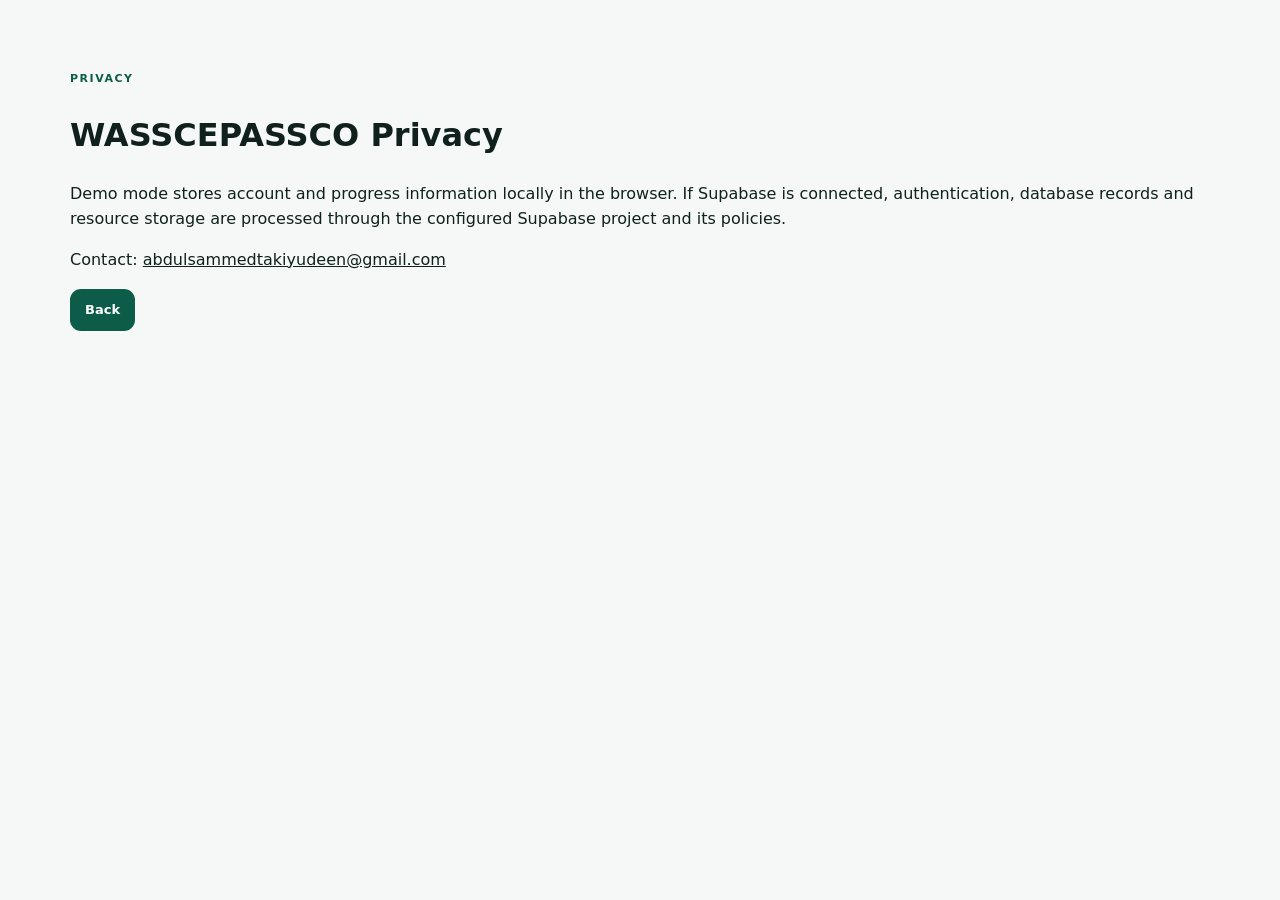
<file: privacy.html>
<!doctype html><meta charset="utf-8"><meta name="viewport" content="width=device-width,initial-scale=1"><title>Privacy — WASSCEPASSCO</title><link rel="stylesheet" href="style.css"><main class="section"><span class="eyebrow">Privacy</span><h1>WASSCEPASSCO Privacy</h1><p>Demo mode stores account and progress information locally in the browser. If Supabase is connected, authentication, database records and resource storage are processed through the configured Supabase project and its policies.</p><p>Contact: <a href="mailto:abdulsammedtakiyudeen@gmail.com">abdulsammedtakiyudeen@gmail.com</a></p><a class="btn btn-primary" href="./">Back</a></main>
</file>
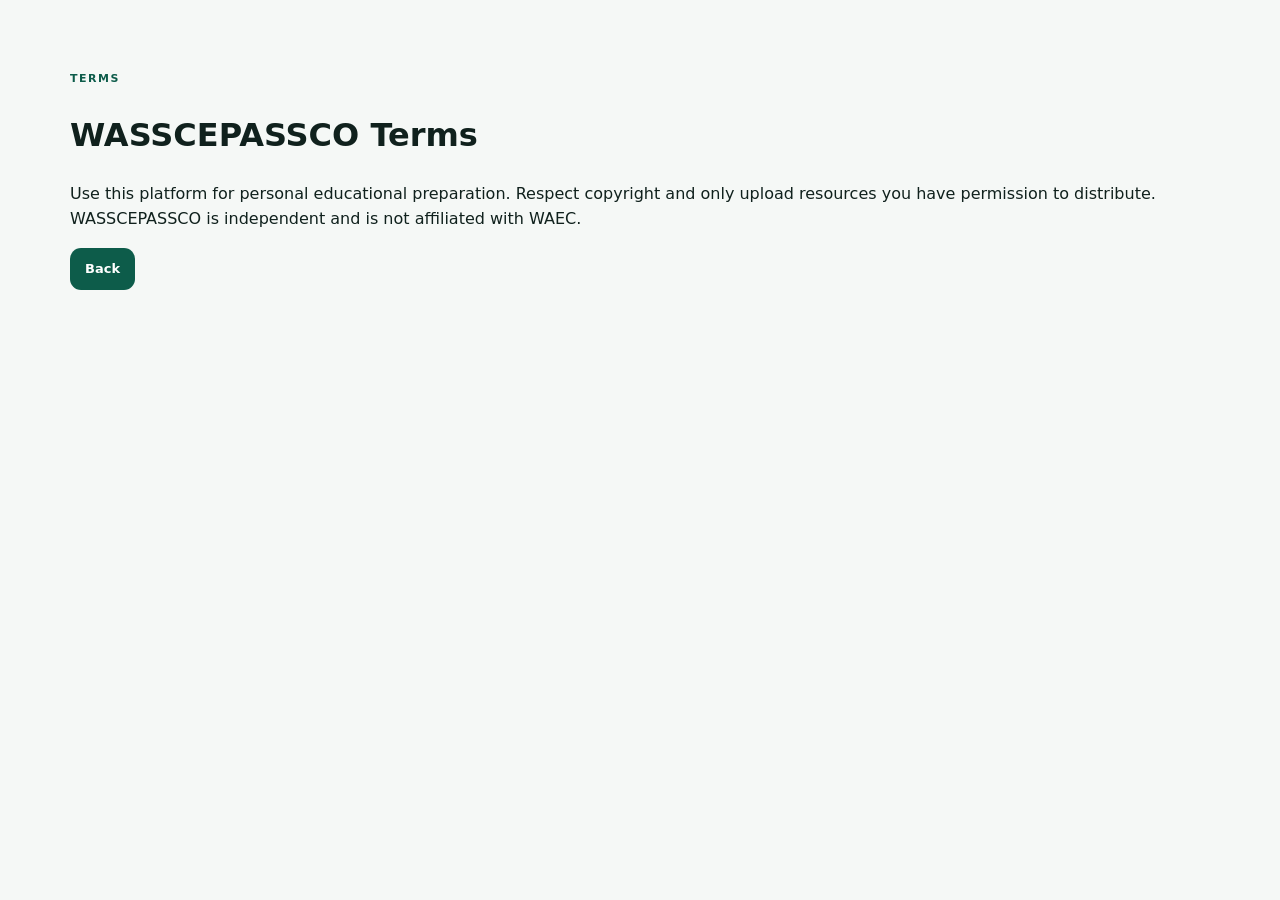
<file: terms.html>
<!doctype html><meta charset="utf-8"><meta name="viewport" content="width=device-width,initial-scale=1"><title>Terms — WASSCEPASSCO</title><link rel="stylesheet" href="style.css"><main class="section"><span class="eyebrow">Terms</span><h1>WASSCEPASSCO Terms</h1><p>Use this platform for personal educational preparation. Respect copyright and only upload resources you have permission to distribute. WASSCEPASSCO is independent and is not affiliated with WAEC.</p><a class="btn btn-primary" href="./">Back</a></main>
</file>
<file: style.css>
:root{--green:#0d5c4a;--green2:#063b31;--gold:#e7b84b;--ink:#10211d;--muted:#60716d;--bg:#f5f8f6;--card:#fff;--line:#dce7e2;--shadow:0 18px 50px rgba(9,43,34,.09)}*{box-sizing:border-box}html{scroll-behavior:smooth}body{margin:0;font-family:Inter,system-ui,-apple-system,Segoe UI,Roboto,sans-serif;background:var(--bg);color:var(--ink);line-height:1.55}a{color:inherit}.topbar{height:72px;background:#fff;border-bottom:1px solid var(--line);display:flex;align-items:center;justify-content:space-between;padding:0 max(18px,calc((100% - 1180px)/2));position:sticky;top:0;z-index:30}.brand{display:flex;gap:10px;align-items:center;text-decoration:none}.brandmark{width:38px;height:38px;border-radius:12px;background:var(--green);color:#fff;display:grid;place-items:center;font-weight:900}.brand small{display:block;color:var(--muted);font-size:10px}.brand b{font-size:15px;letter-spacing:.4px}.topbar nav{display:flex;align-items:center;gap:18px}.topbar nav a{text-decoration:none;font-size:13px;color:#44534f}.mobile-menu{display:none;border:0;background:none;font-size:24px}.hero{max-width:1180px;margin:auto;padding:70px 20px 55px;display:grid;grid-template-columns:1.15fr .85fr;gap:40px;align-items:center}.pill,.badge{display:inline-flex;border-radius:999px;padding:6px 10px;background:#e6f2ee;color:var(--green);font-size:11px;font-weight:800}.hero h1{font-size:clamp(38px,6vw,68px);line-height:1.02;margin:18px 0}.hero p{font-size:18px;color:var(--muted);max-width:640px}.actions{display:flex;gap:10px;margin:25px 0}.btn{border:0;border-radius:11px;padding:11px 15px;font-weight:800;text-decoration:none;display:inline-flex;gap:7px;align-items:center;justify-content:center;cursor:pointer;font-size:13px}.btn-primary{background:var(--green);color:#fff}.btn-gold{background:var(--gold);color:#192117}.btn-ghost{border:1px solid rgba(255,255,255,.4);background:var(--green2);color:#fff}.btn-outline{background:#fff;border:1px solid var(--line);color:var(--ink)}.btn.small{padding:8px 10px;font-size:11px}.full{width:100%}.mini-stats{display:flex;gap:26px}.mini-stats b{display:block;font-size:22px}.mini-stats small{color:var(--muted);font-size:11px}.hero-card{background:linear-gradient(150deg,var(--green2),var(--green));color:#fff;border-radius:25px;padding:24px;box-shadow:var(--shadow)}.hero-card-top,.dash-lines div{display:flex;justify-content:space-between}.hero-card-top{font-size:12px;opacity:.85}.live-dot{color:#a8efcf}.big-progress{display:flex;align-items:center;gap:18px;margin:35px 0}.ring{width:92px;height:92px;border-radius:50%;border:7px solid rgba(255,255,255,.22);display:grid;place-items:center;font-weight:900;font-size:19px;flex:none}.ring.large{width:130px;height:130px;color:var(--green);border-color:#cfe2dc}.big-progress p{font-size:12px;opacity:.78}.dash-lines{border-top:1px solid rgba(255,255,255,.16)}.dash-lines div{padding:12px 0;border-bottom:1px solid rgba(255,255,255,.12);font-size:12px}.section{max-width:1180px;margin:auto;padding:65px 20px}.section.alt{max-width:none;background:#eaf2ef;padding-left:max(20px,calc((100% - 1140px)/2));padding-right:max(20px,calc((100% - 1140px)/2))}.section.compact{padding-top:30px;padding-bottom:30px}.section-head{display:flex;justify-content:space-between;gap:20px;align-items:end;margin-bottom:24px}.eyebrow{font-size:11px;text-transform:uppercase;letter-spacing:1.5px;color:var(--green);font-weight:900}.section h2{font-size:34px;line-height:1.15;margin:8px 0}.section-head p{color:var(--muted);max-width:650px}.toolbar{display:flex;gap:10px;margin-bottom:20px}.toolbar input,.toolbar select,.upload-form input,.upload-form select,.modal input{border:1px solid var(--line);background:#fff;border-radius:10px;padding:12px;width:100%;font:inherit}.toolbar{display:grid;grid-template-columns:2fr 1fr 1fr}.grid,.feature-grid,.mock-grid,.guide-grid{display:grid;grid-template-columns:repeat(3,1fr);gap:16px}.resource-card,.feature-card,.mock-card,.guide-grid article,.check-grid>div{background:#fff;border:1px solid var(--line);border-radius:17px;padding:18px;box-shadow:0 8px 30px rgba(10,40,32,.04)}.resource-icon{font-size:25px}.resource-card h3,.feature-card h3,.mock-card h3{margin:12px 0 7px}.resource-card p,.feature-card p,.mock-card p,.guide-grid p{font-size:13px;color:var(--muted)}.resource-card .badge{margin-top:10px}.tags{display:flex;gap:6px;margin:13px 0}.tags span{font-size:10px;background:#f0f4f2;border-radius:7px;padding:4px 7px;color:#53635e}.card-actions{display:flex;align-items:center;justify-content:flex-end;gap:7px;border-top:1px solid var(--line);padding-top:12px}.icon{border:1px solid var(--line);background:#fff;border-radius:9px;padding:8px;cursor:pointer}.feature-card span:first-child{font-size:28px}.mock-card{min-height:190px}.guide-grid article{min-height:130px}.check-grid{display:grid;grid-template-columns:1fr 1fr;gap:18px}.check-grid h3{margin-top:0}.check-grid label{display:block;padding:9px 0;font-size:13px}.progress-panel{background:#fff;border:1px solid var(--line);border-radius:20px;padding:28px;display:flex;align-items:center;gap:35px}.progress-metrics{display:grid;grid-template-columns:repeat(4,1fr);gap:12px;width:100%}.progress-metrics div{padding:15px;background:#f4f8f6;border-radius:13px}.progress-metrics b{display:block;font-size:28px}.progress-metrics span{font-size:11px;color:var(--muted)}.info-layout{display:grid;grid-template-columns:1fr 1fr;gap:25px}.info-layout>div{padding:25px;background:#fff;border:1px solid var(--line);border-radius:17px}.empty-upload{min-height:130px;border:1px dashed #9db5ac;border-radius:14px;background:#f8fbf9;display:flex;flex-direction:column;align-items:center;justify-content:center;gap:6px;color:var(--muted);padding:20px;text-align:center}.empty-upload b{color:var(--ink)}footer{background:#092f27;color:#d9e8e3;padding:40px max(20px,calc((100% - 1140px)/2));display:grid;grid-template-columns:1fr 1fr;gap:15px}footer a{margin-right:15px}footer small{grid-column:1/-1;color:#9db8b0}.modal{position:fixed;inset:0;background:rgba(3,24,19,.6);display:none;align-items:center;justify-content:center;padding:20px;z-index:80}.modal.show{display:flex}.modal-box{width:min(430px,100%);background:#fff;border-radius:20px;padding:25px;position:relative;box-shadow:var(--shadow)}.modal-box.wide{width:min(680px,100%)}.modal-box h2{margin:8px 0}.modal-box p{color:var(--muted);font-size:13px}.close{position:absolute;right:15px;top:12px;border:0;background:none;font-size:26px;cursor:pointer}.tabs{display:flex;gap:6px;margin:18px 0}.tab{border:0;background:#f0f4f2;padding:9px 12px;border-radius:8px;cursor:pointer}.tab.active{background:var(--green);color:#fff}.modal label{display:block;font-size:12px;font-weight:800;margin:12px 0}.modal label input{display:block;margin-top:6px}.btn-google{background:#fff;border:1px solid var(--line);margin-top:8px}.tiny{font-size:11px!important}.hidden{display:none!important}.upload-form{display:grid;grid-template-columns:1fr 1fr;gap:10px}.upload-form input[type=file]{grid-column:1/-1}.upload-form button{grid-column:1/-1}.toast{position:fixed;left:50%;bottom:22px;transform:translate(-50%,20px);background:#10211d;color:#fff;padding:11px 15px;border-radius:10px;font-size:12px;opacity:0;pointer-events:none;transition:.2s;z-index:100}.toast.show{opacity:1;transform:translate(-50%,0)}@media(max-width:820px){.topbar{height:64px}.mobile-menu{display:block}.topbar nav{display:none;position:absolute;top:64px;left:0;right:0;background:#fff;border-bottom:1px solid var(--line);padding:15px 20px;flex-direction:column;align-items:stretch}.topbar nav.open{display:flex}.topbar nav a{text-align:center;padding:7px}.hero{grid-template-columns:1fr;padding-top:45px}.hero-card{order:-1}.grid,.feature-grid,.mock-grid,.guide-grid{grid-template-columns:1fr 1fr}.progress-metrics{grid-template-columns:1fr 1fr}.info-layout{grid-template-columns:1fr}}@media(max-width:560px){.hero h1{font-size:42px}.section h2{font-size:28px}.toolbar{grid-template-columns:1fr}.grid,.feature-grid,.mock-grid,.guide-grid,.check-grid{grid-template-columns:1fr}.section-head{align-items:flex-start;flex-direction:column}.progress-panel{flex-direction:column;align-items:flex-start}.progress-metrics{width:100%}.mini-stats{gap:15px}.upload-form{grid-template-columns:1fr}footer{grid-template-columns:1fr}.hero{padding-left:16px;padding-right:16px}.section{padding-left:16px;padding-right:16px}}
</file>
